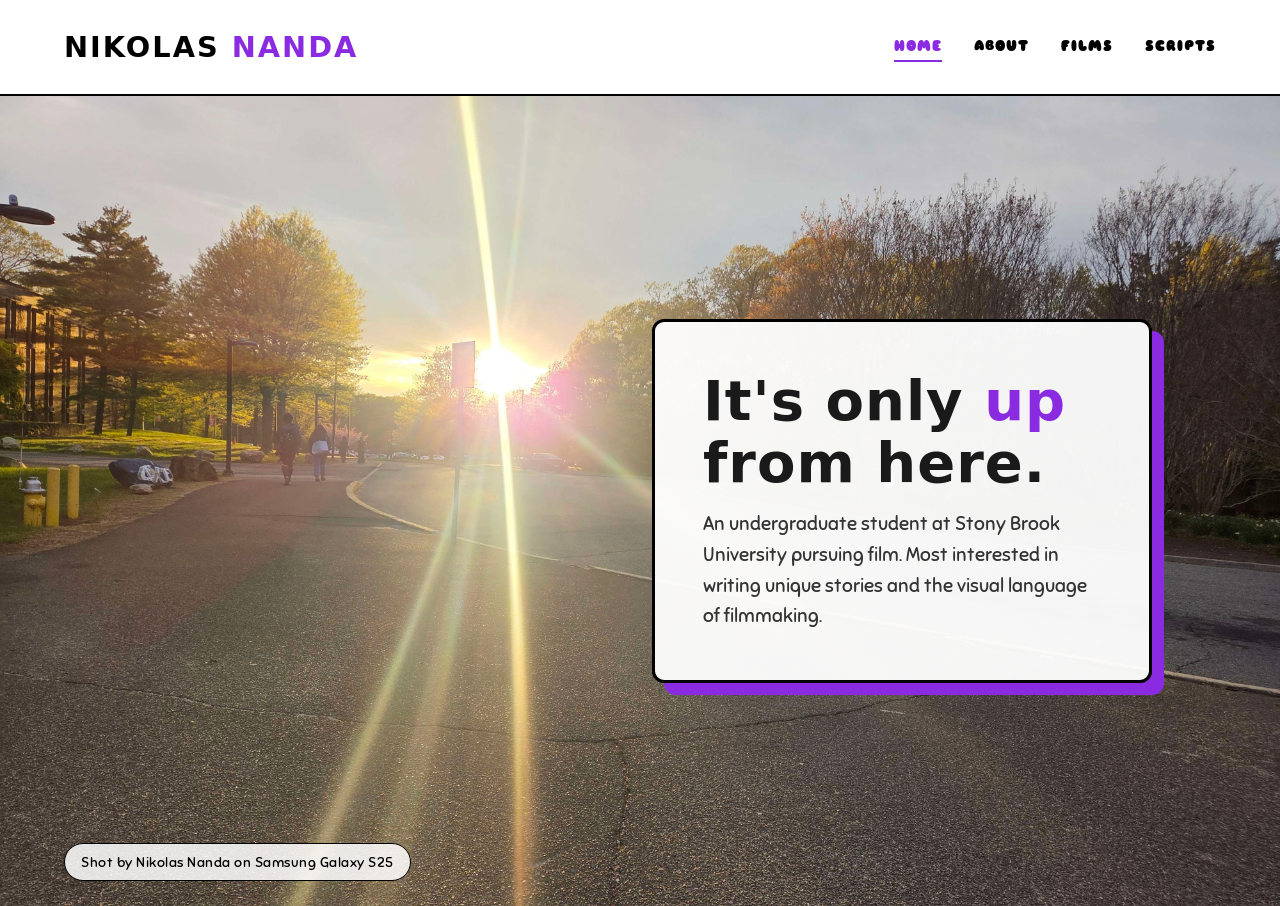
<file: index.html>
<!DOCTYPE html>
<html lang="en">
<head>
    <meta charset="UTF-8">
    <meta name="viewport" content="width=device-width, initial-scale=1.0">
    <title>Nikolas Nanda | Home</title>
    <link rel="stylesheet" href="css/style.css">
</head>
<body>

    <header>
        <nav>
            <div class="logo">Nikolas <span>Nanda</span></div>
            <ul class="nav-links">
                <li><a href="index.html" class="active">Home</a></li>
                <li><a href="about.html">About</a></li>
                <li><a href="films.html">Films</a></li>
                <li><a href="scripts.html">Scripts</a></li>
            </ul>
        </nav>
    </header>

    <section class="home-hero-container">
        
        <div class="home-image-bg">
            <img src="images/sunset.jpg" alt="Sunset">
        </div>

        <div class="home-text-card reveal">
            <h1> It's only <span>up</span> from here. </h1>
            <p>An undergraduate student at Stony Brook University pursuing film. Most interested in writing unique stories and the visual language of filmmaking.</p>
        </div>

        <div class="photo-credit">
        Shot by Nikolas Nanda on Samsung Galaxy S25
        </div>

    </section>

    <script src="js/main.js"></script>
</body>
</html>
</file>
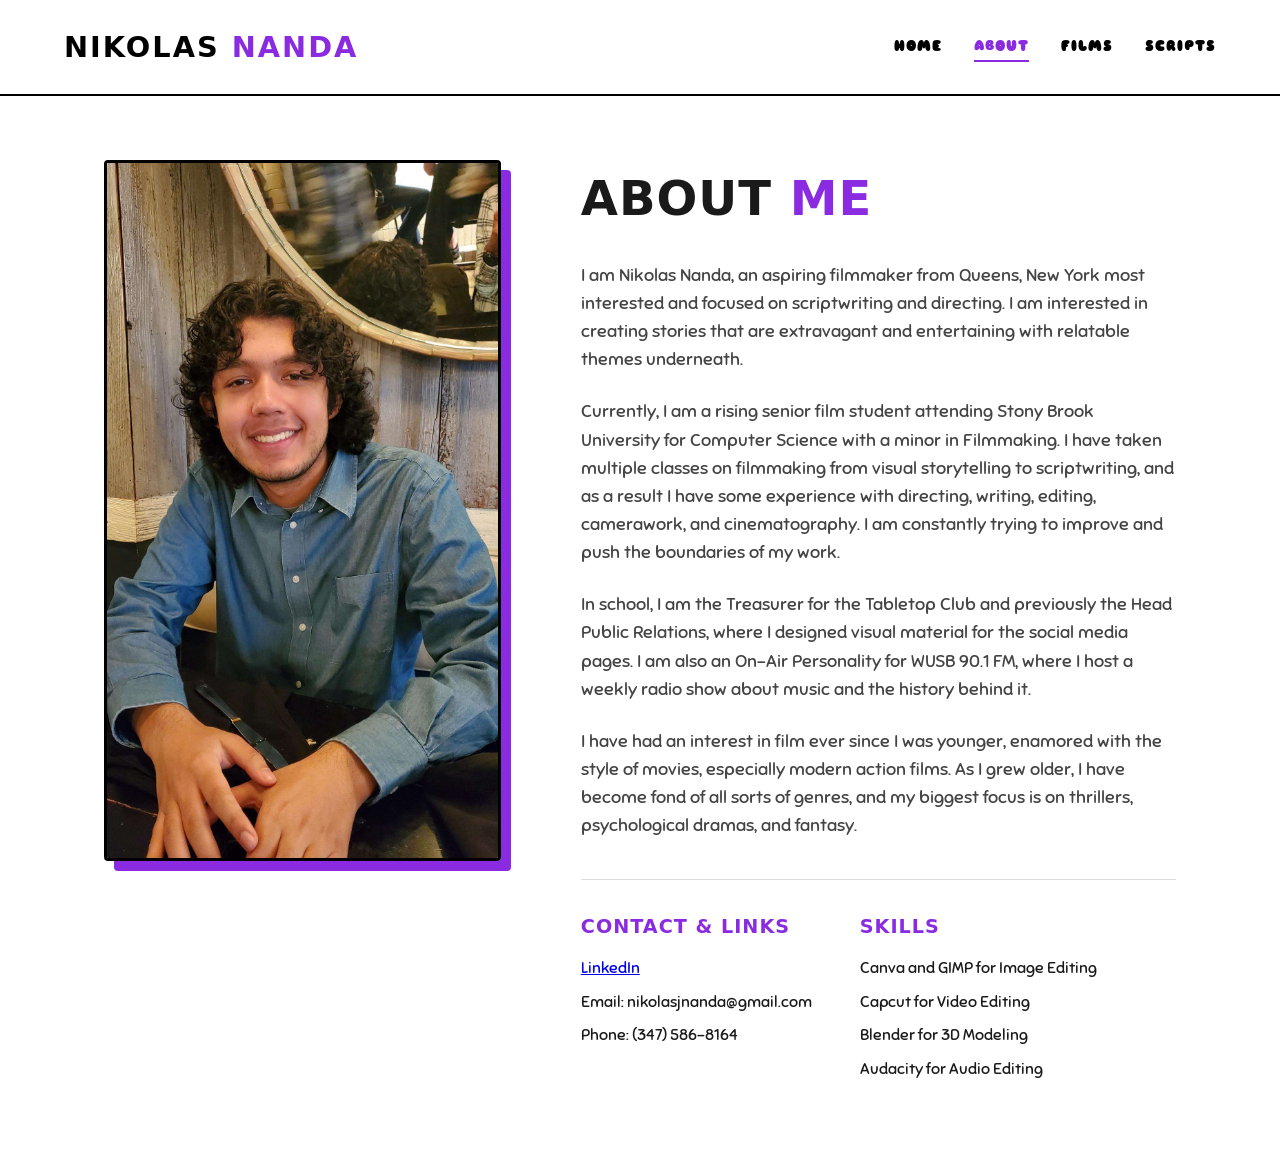
<file: about.html>
<!DOCTYPE html>
<html lang="en">
<head>
    <meta charset="UTF-8">
    <meta name="viewport" content="width=device-width, initial-scale=1.0">
    <title>Nikolas Nanda | About Me</title>
    <link rel="stylesheet" href="css/style.css">
</head>
<body>

    <header>
        <nav>
            <div class="logo">Nikolas <span>Nanda</span></div>
            <ul class="nav-links">
                <li><a href="index.html">Home</a></li>
                <li><a href="about.html" class="active">About</a></li>
                <li><a href="films.html">Films</a></li>
                <li><a href="scripts.html">Scripts</a></li>
            </ul>
        </nav>
    </header>

    <main>
        <div class="about-container reveal">
            <div class="about-image">
                <img src="images/aboutme.jpg" alt="Photo of Nikolas">
            </div>
            
            <div class="about-text">
                <h2 class="about-title">About <span>Me</span></h2>
                <p>I am Nikolas Nanda, an aspiring filmmaker from Queens, New York most interested and focused on scriptwriting and directing. I am interested in creating stories that are extravagant and entertaining with relatable themes underneath.</p>
                <p>Currently, I am a rising senior film student attending Stony Brook University for Computer Science with a minor in Filmmaking. I have taken multiple classes on filmmaking from visual storytelling to scriptwriting, and as a result I have some experience with directing, writing, editing, camerawork, and cinematography. I am constantly trying to improve and push the boundaries of my work.</p>
                <p>In school, I am the Treasurer for the Tabletop Club and previously the Head Public Relations, where I designed visual material for the social media pages. I am also an On-Air Personality for WUSB 90.1 FM, where I host a weekly radio show about music and the history behind it.</p>
                <p>I have had an interest in film ever since I was younger, enamored with the style of movies, especially modern action films. As I grew older, I have become fond of all sorts of genres, and my biggest focus is on thrillers, psychological dramas, and fantasy.</p>
                <div class="about-meta">
                    <div class="meta-column">
                        <h3>Contact & Links</h3>
                        <ul>
                            <li><a href="https://www.linkedin.com/in/nikolas-nanda-b4150b301/" target="_blank">LinkedIn</a></li>
                            <li>Email: nikolasjnanda@gmail.com</li>
                            <li>Phone: (347) 586-8164</li>
                        </ul>
                    </div>
                    <div class="meta-column">
                        <h3>Skills</h3>
                        <ul>
                            <li>Canva and GIMP for Image Editing</li>
                            <li>Capcut for Video Editing</li>
                            <li>Blender for 3D Modeling</li>
                            <li>Audacity for Audio Editing</li>
                        </ul>
                    </div>
                </div>
            </div>
        </div>
    </main>


    <script src="js/main.js"></script>
</body>
</html>
</file>
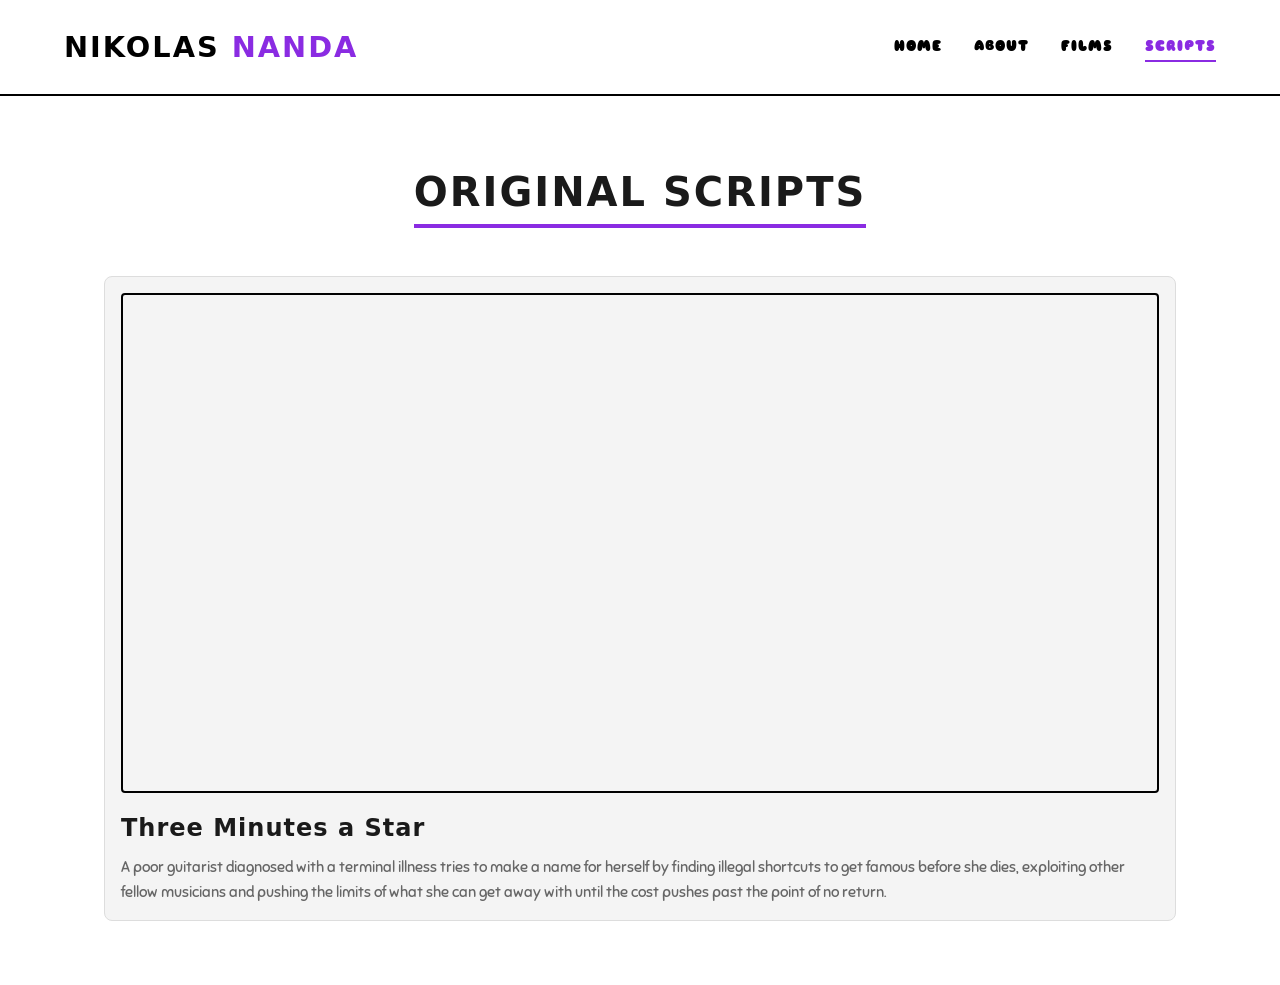
<file: scripts.html>
<!DOCTYPE html>
<html lang="en">
<head>
    <meta charset="UTF-8">
    <meta name="viewport" content="width=device-width, initial-scale=1.0">
    <title>Nikolas Nanda | Scripts</title>
    <link rel="stylesheet" href="css/style.css">
</head>
<body>

    <header>
        <nav>
            <div class="logo">Nikolas <span>Nanda</span></div>
            <ul class="nav-links">
                <li><a href="index.html">Home</a></li>
                <li><a href="about.html">About</a></li>
                <li><a href="films.html">Films</a></li>
                <li><a href="scripts.html" class="active">Scripts</a></li>
            </ul>
        </nav>
    </header>

    <main>
        <div style="text-align: center;">
            <h2 class="section-title reveal">Original Scripts</h2>
        </div>

        <div class="grid-container">
            
            <div class="grid-item reveal">
                <div class="pdf-wrapper">
                    <iframe src="scripts/Three Minutes a Star.pdf" title="Script PDF">
                        <p>It appears your web browser doesn't support iframes. <a href="scripts/Three Minutes a Star.pdf">Click here to download the PDF</a>.</p>
                    </iframe>
                </div>
                <h3>Three Minutes a Star</h3>
                <p>A poor guitarist diagnosed with a terminal illness tries to make a name for herself by
finding illegal shortcuts to get famous before she dies, exploiting other fellow musicians and
pushing the limits of what she can get away with until the cost pushes past the point of no return.</p>
            </div>

        </div>
    </main>


    <script src="js/main.js"></script>
</body>
</html>
</file>
<file: css/style.css>
@import url('https://fonts.googleapis.com/css2?family=Chewy&family=Sniglet:wght@400;800&display=swap');

:root {
    --bg-color: #ffffff;
    --text-color: #1a1a1a; 
    --accent-purple: #8a2be2;
    --accent-black: #000000;
    --gray-light: #f4f4f4;
    
    --font-heading: 'Chewy', system-ui, sans-serif;
    --font-body: 'Sniglet', system-ui, sans-serif;
}

* {
    margin: 0;
    padding: 0;
    box-sizing: border-box;
}

body {
    font-family: var(--font-body);
    font-weight: 400;
    background-color: var(--bg-color);
    color: var(--text-color);
    line-height: 1.6;
}

h1, h2, h3, h4, .logo {
    font-family: var(--font-heading);
    letter-spacing: 1px;
}

header {
    background-color: var(--bg-color);
    padding: 1.5rem 5%;
    border-bottom: 2px solid var(--accent-black);
}

nav {
    display: flex;
    justify-content: space-between;
    align-items: center;
}

.logo {
    font-size: 1.8rem;
    font-weight: bold;
    color: var(--accent-black);
    text-transform: uppercase;
    letter-spacing: 2px;
}

.logo span {
    color: var(--accent-purple);
}

.nav-links {
    list-style: none;
    display: flex;
    gap: 2rem;
}

.nav-links a {
    color: var(--accent-black);
    text-decoration: none;
    font-weight: 800;
    text-transform: uppercase;
    font-size: 0.9rem;
    letter-spacing: 1px;
    transition: color 0.3s ease;
    padding-bottom: 5px;
}

.nav-links a:hover, .nav-links a.active {
    color: var(--accent-purple);
    border-bottom: 2px solid var(--accent-purple);
}

main {
    min-height: 80vh;
    padding: 4rem 5%;
    max-width: 1200px;
    margin: 0 auto;
}

.home-hero-container {
    position: relative;
    width: 100%;
    min-height: calc(100vh - 90px); 
    display: flex;
    align-items: center;
    justify-content: flex-end;
    padding: 0 10%;
    overflow: hidden;
}

.home-image-bg {
    position: absolute;
    top: 0;
    left: 0;
    width: 100%;
    height: 100%;
    z-index: 1;
}

.home-image-bg img {
    width: 100%;
    height: 100%;
    object-fit: cover;
}

.home-image-bg::after {
    content: '';
    position: absolute;
    top: 0;
    left: 0;
    width: 100%;
    height: 100%;
    background: none;
    z-index: 2;
}

.home-text-card {
    position: relative;
    z-index: 3;
    max-width: 500px;
    background-color: rgba(255, 255, 255, 0.95);
    padding: 3rem;
    border-radius: 12px;
    border: 3px solid var(--accent-black);
    box-shadow: 12px 12px 0px var(--accent-purple); 
}

.home-text-card h1 {
    font-size: 3.5rem;
    margin-bottom: 1rem;
    line-height: 1.1;
}

.home-text-card h1 span {
    color: var(--accent-purple);
}

.home-text-card p {
    font-size: 1.2rem;
    color: #333;
}

@media (max-width: 768px) {
    .home-hero-container {
        padding: 2rem;
        justify-content: center;
    }
    .home-text-card {
        padding: 2rem;
        text-align: center;
    }
    .home-text-card h1 {
        font-size: 2.5rem;
    }
}
.section-title {
    font-size: 2.5rem;
    margin-bottom: 3rem;
    text-align: center;
    text-transform: uppercase;
    letter-spacing: 2px;
    border-bottom: 4px solid var(--accent-purple);
    display: inline-block;
}

.grid-container {
    display: grid;
    grid-template-columns: repeat(auto-fit, minmax(350px, 1fr));
    gap: 3rem;
}

.grid-item {
    background-color: var(--gray-light);
    padding: 1rem;
    border-radius: 8px;
    border: 1px solid #ddd;
    transition: transform 0.3s ease, box-shadow 0.3s ease;
}

.grid-item:hover {
    transform: translateY(-5px);
    box-shadow: 0 10px 20px rgba(138, 43, 226, 0.2);
}

.grid-item h3 {
    margin-top: 1rem;
    font-size: 1.5rem;
}

.grid-item p {
    color: #666;
    font-size: 0.95rem;
    margin-top: 0.5rem;
}

.video-wrapper {
    position: relative;
    padding-bottom: 56.25%;
    height: 0;
    overflow: hidden;
    border-radius: 4px;
}

.video-wrapper iframe {
    position: absolute;
    top: 0;
    left: 0;
    width: 100%;
    height: 100%;
    border: none;
}

.pdf-wrapper {
    height: 500px;
    width: 100%;
    border-radius: 4px;
    overflow: hidden;
    border: 2px solid var(--accent-black);
}

.pdf-wrapper iframe {
    width: 100%;
    height: 100%;
    border: none;
}

footer {
    background-color: var(--accent-black);
    color: var(--bg-color);
    text-align: center;
    padding: 2rem;
    margin-top: auto;
}

.reveal {
    opacity: 0;
    transform: translateY(30px);
    transition: opacity 0.8s ease, transform 0.8s ease;
}

.reveal.visible {
    opacity: 1;
    transform: translateY(0);
}

.video-thumbnail-container {
    position: relative;
    width: 100%;
    padding-bottom: 56.25%;
    background-color: #000;
    cursor: pointer;
    overflow: hidden;
    border-radius: 4px;
}

.thumbnail-img {
    position: absolute;
    width: 100%;
    height: 100%;
    object-fit: cover;
    opacity: 0.85;
    transition: transform 0.5s ease, opacity 0.3s ease;
}

.video-thumbnail-container:hover .thumbnail-img {
    transform: scale(1.04);
    opacity: 1;
}

.play-button {
    position: absolute;
    top: 50%;
    left: 50%;
    transform: translate(-50%, -50%);
    width: 65px;
    height: 65px;
    background-color: rgba(0, 0, 0, 0.75);
    border: 2px solid var(--bg-color);
    border-radius: 50%;
    display: flex;
    align-items: center;
    justify-content: center;
    transition: background-color 0.3s ease, border-color 0.3s ease, transform 0.2s ease;
}

.play-button svg {
    width: 28px;
    height: 28px;
    fill: var(--bg-color);
    margin-left: 4px;
}

.video-thumbnail-container:hover .play-button {
    background-color: var(--accent-purple);
    border-color: var(--accent-purple);
    transform: translate(-50%, -50%) scale(1.1);
}

.lightbox {
    display: none; 
    position: fixed;
    top: 0;
    left: 0;
    width: 100%;
    height: 100%;
    background-color: rgba(0, 0, 0, 0.95);
    z-index: 9999;
    justify-content: center;
    align-items: center;
}

.lightbox-content {
    width: 90%;
    max-width: 1000px;
}

.close-lightbox {
    position: absolute;
    top: 30px;
    right: 40px;
    color: #ffffff;
    font-size: 45px;
    font-weight: 300;
    cursor: pointer;
    transition: color 0.3s ease;
    user-select: none;
}

.close-lightbox:hover {
    color: var(--accent-purple);
}

.about-container {
    display: flex;
    gap: 5rem;
    align-items: flex-start;
    flex-wrap: wrap;
}

.about-image {
    flex: 1;
    min-width: 300px;
}

.about-image img {
    width: 100%;
    height: auto;
    border-radius: 4px;
    border: 3px solid var(--accent-black);
    box-shadow: 10px 10px 0px var(--accent-purple);
}

.about-text {
    flex: 1.5;
    min-width: 350px;
}

.about-title {
    font-size: 3rem;
    text-transform: uppercase;
    margin-bottom: 1.5rem;
    letter-spacing: 1px;
}

.about-title span {
    color: var(--accent-purple);
}

.about-text p {
    font-size: 1.1rem;
    margin-bottom: 1.5rem;
    color: #444;
}

.about-meta {
    display: flex;
    gap: 3rem;
    margin-top: 2.5rem;
    border-top: 1px solid #ddd;
    padding-top: 2rem;
}

.meta-column h3 {
    font-size: 1.2rem;
    text-transform: uppercase;
    color: var(--accent-purple);
    margin-bottom: 0.8rem;
    letter-spacing: 1px;
}

.meta-column ul {
    list-style: none;
}

.meta-column ul li {
    font-size: 1rem;
    margin-bottom: 0.5rem;
    color: var(--text-color);
    font-weight: 500;
}



.gallery-grid {
    display: grid;
    grid-template-columns: repeat(auto-fit, minmax(450px, 1fr));
    gap: 2rem;
    margin-top: 2rem;
}


@media (max-width: 500px) {
    .gallery-grid {
        grid-template-columns: 1fr;
    }
}

.gallery-item {
    position: relative;
    width: 100%;
    padding-bottom: 56.25%;
    overflow: hidden;
    border-radius: 4px;
    border: 1px solid #ddd;
    cursor: pointer;
}

.gallery-item img {
    position: absolute;
    width: 100%;
    height: 100%;
    object-fit: cover;
    transition: transform 0.5s ease;
}

.gallery-overlay {
    position: absolute;
    bottom: 0;
    left: 0;
    width: 100%;
    height: 100%;
    background: linear-gradient(to top, rgba(138, 43, 226, 0.85) 0%, rgba(0,0,0,0.4) 60%, transparent 100%);
    display: flex;
    align-items: flex-end;
    padding: 1.5rem;
    opacity: 0;
    transition: opacity 0.4s ease;
}

.shot-details {
    color: #ffffff;
    font-weight: 600;
    font-size: 1rem;
    transform: translateY(10px);
    transition: transform 0.4s ease;
}


.gallery-item:hover img {
    transform: scale(1.05);
}

.gallery-item:hover .gallery-overlay {
    opacity: 1;
}

.gallery-item:hover .shot-details {
    transform: translateY(0);
}

.photo-credit {
    position: absolute;
    bottom: 25px;
    left: 5%;
    z-index: 3;
    
    font-family: var(--font-body);
    font-weight: 400; 
    font-size: 0.9rem;
    
    color: var(--accent-black);
    background-color: rgba(255, 255, 255, 0.85);
    padding: 0.4rem 1rem;
    border-radius: 50px;
    border: 1.5px solid var(--accent-black);
    letter-spacing: 0.5px;
    pointer-events: none;
}
</file>
